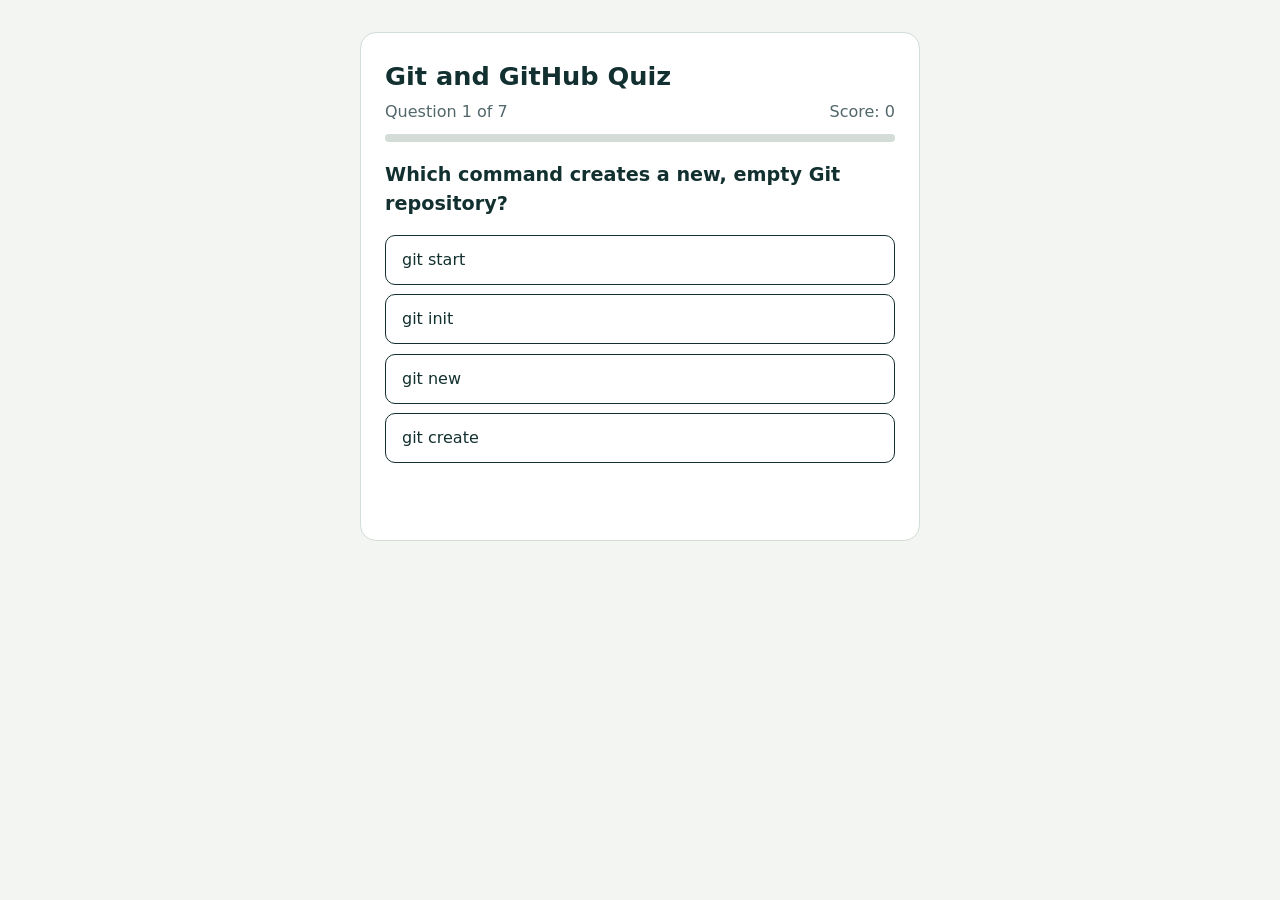
<file: quiz-app.html>
<!DOCTYPE html>
<html lang="en">
<head>
  <meta charset="UTF-8">
  <meta name="viewport" content="width=device-width, initial-scale=1">
  <title>Git and GitHub Quiz</title>
  <style>
    :root{--ink:#12302f;--paper:#f2f5f1;--line:#d3dcd6;--accent:#e8a33d;--muted:#52676a;--ok:#1b7a43;--bad:#b3261e}
    *{box-sizing:border-box}
    body{margin:0;min-height:100vh;display:grid;place-items:start center;padding:2rem 1rem;background:var(--paper);color:var(--ink);font:16px/1.5 "Segoe UI",system-ui,sans-serif}
    .quiz{width:100%;max-width:560px;background:#fff;border:1px solid var(--line);border-radius:16px;padding:1.5rem}
    h1{margin:0 0 .3rem;font-size:1.6rem}
    .meta{display:flex;justify-content:space-between;color:var(--muted);margin-bottom:.6rem}
    .bar{height:8px;background:var(--line);border-radius:999px;overflow:hidden;margin-bottom:1.2rem}
    .bar div{height:100%;width:0;background:var(--ink);transition:width .4s}
    h2{font-size:1.2rem;margin:0 0 1rem}
    .opts{display:grid;gap:.6rem}
    .opt{text-align:left;padding:.75rem 1rem;border:1.5px solid var(--ink);border-radius:10px;background:#fff;font:inherit;color:var(--ink);cursor:pointer}
    .opt:hover:not(:disabled){background:var(--paper)}
    .opt.right{background:#d9f0e2;border-color:var(--ok)}
    .opt.wrong{background:#f8d9d6;border-color:var(--bad)}
    .opt:disabled{cursor:default}
    .next{margin-top:1.2rem;padding:.7rem 1.4rem;border:0;border-radius:999px;background:var(--ink);color:#fff;font-family:inherit;font-weight:600;font-size:1rem;cursor:pointer}
    .next:hover{background:#0e2524}
    .fb{min-height:1.5em;margin-top:.8rem;font-weight:600}
    .score{font-size:3rem;font-weight:800;margin:.5rem 0}
    :focus-visible{outline:3px solid var(--accent);outline-offset:2px}
    [hidden]{display:none!important}
  </style>
</head>
<body>
  <main class="quiz">
    <h1>Git and GitHub Quiz</h1>

    <section id="game">
      <div class="meta"><span id="qnum"></span><span id="score"></span></div>
      <div class="bar"><div id="progress"></div></div>
      <h2 id="question"></h2>
      <div class="opts" id="opts"></div>
      <p class="fb" id="fb" role="status" aria-live="polite"></p>
      <button class="next" id="next" hidden>Next question</button>
    </section>

    <section id="result" hidden>
      <p>You scored</p>
      <p class="score" id="final"></p>
      <p id="msg"></p>
      <button class="next" id="again">Play again</button>
    </section>
  </main>

  <script>
    const QUESTIONS = [
      { q: 'Which command creates a new, empty Git repository?', a: ['git start', 'git init', 'git new', 'git create'], c: 1 },
      { q: 'Which command stages all changed files for the next commit?', a: ['git add .', 'git push .', 'git stage --all-files', 'git commit .'], c: 0 },
      { q: 'What does git clone do?', a: ['Deletes a repository', 'Copies a remote repository to your computer', 'Merges two branches', 'Shows commit history'], c: 1 },
      { q: 'Which command uploads your local commits to GitHub?', a: ['git pull', 'git fetch', 'git push', 'git status'], c: 2 },
      { q: 'What is GitHub Pages used for?', a: ['Hosting a free static website from a repository', 'Writing documents online', 'Scanning code for viruses', 'Managing email'], c: 0 },
      { q: 'Which command shows the commit history?', a: ['git log', 'git history', 'git show-all', 'git list'], c: 0 },
      { q: 'What is a branch in Git?', a: ['A backup folder', 'A separate line of development', 'A type of commit message', 'A remote server'], c: 1 }
    ];

    let i = 0, score = 0, locked = false;
    const $ = id => document.getElementById(id);

    function show() {
      locked = false;
      const item = QUESTIONS[i];
      $('qnum').textContent = 'Question ' + (i + 1) + ' of ' + QUESTIONS.length;
      $('score').textContent = 'Score: ' + score;
      $('progress').style.width = (i / QUESTIONS.length * 100) + '%';
      $('question').textContent = item.q;
      $('fb').textContent = '';
      $('next').hidden = true;
      $('opts').innerHTML = '';
      item.a.forEach((text, idx) => {
        const b = document.createElement('button');
        b.className = 'opt';
        b.textContent = text;
        b.addEventListener('click', () => choose(idx));
        $('opts').appendChild(b);
      });
    }

    function choose(idx) {
      if (locked) return;
      locked = true;
      const item = QUESTIONS[i];
      const buttons = $('opts').children;
      for (let k = 0; k < buttons.length; k++) {
        buttons[k].disabled = true;
        if (k === item.c) buttons[k].classList.add('right');
      }
      if (idx === item.c) {
        score++;
        $('fb').textContent = 'Correct!';
        $('fb').style.color = 'var(--ok)';
      } else {
        buttons[idx].classList.add('wrong');
        $('fb').textContent = 'Not quite. The correct answer is highlighted.';
        $('fb').style.color = 'var(--bad)';
      }
      $('score').textContent = 'Score: ' + score;
      $('next').textContent = i === QUESTIONS.length - 1 ? 'See result' : 'Next question';
      $('next').hidden = false;
      $('next').focus();
    }

    $('next').addEventListener('click', () => {
      i++;
      if (i < QUESTIONS.length) { show(); return; }
      $('game').hidden = true;
      $('result').hidden = false;
      $('final').textContent = score + ' / ' + QUESTIONS.length;
      const pct = score / QUESTIONS.length;
      $('msg').textContent = pct === 1 ? 'Perfect score!' : pct >= 0.6 ? 'Good work. Try again for a perfect score.' : 'Keep practising and try again.';
    });

    $('again').addEventListener('click', () => {
      i = 0; score = 0;
      $('result').hidden = true;
      $('game').hidden = false;
      show();
    });

    show();
  </script>
</body>
</html>
</file>
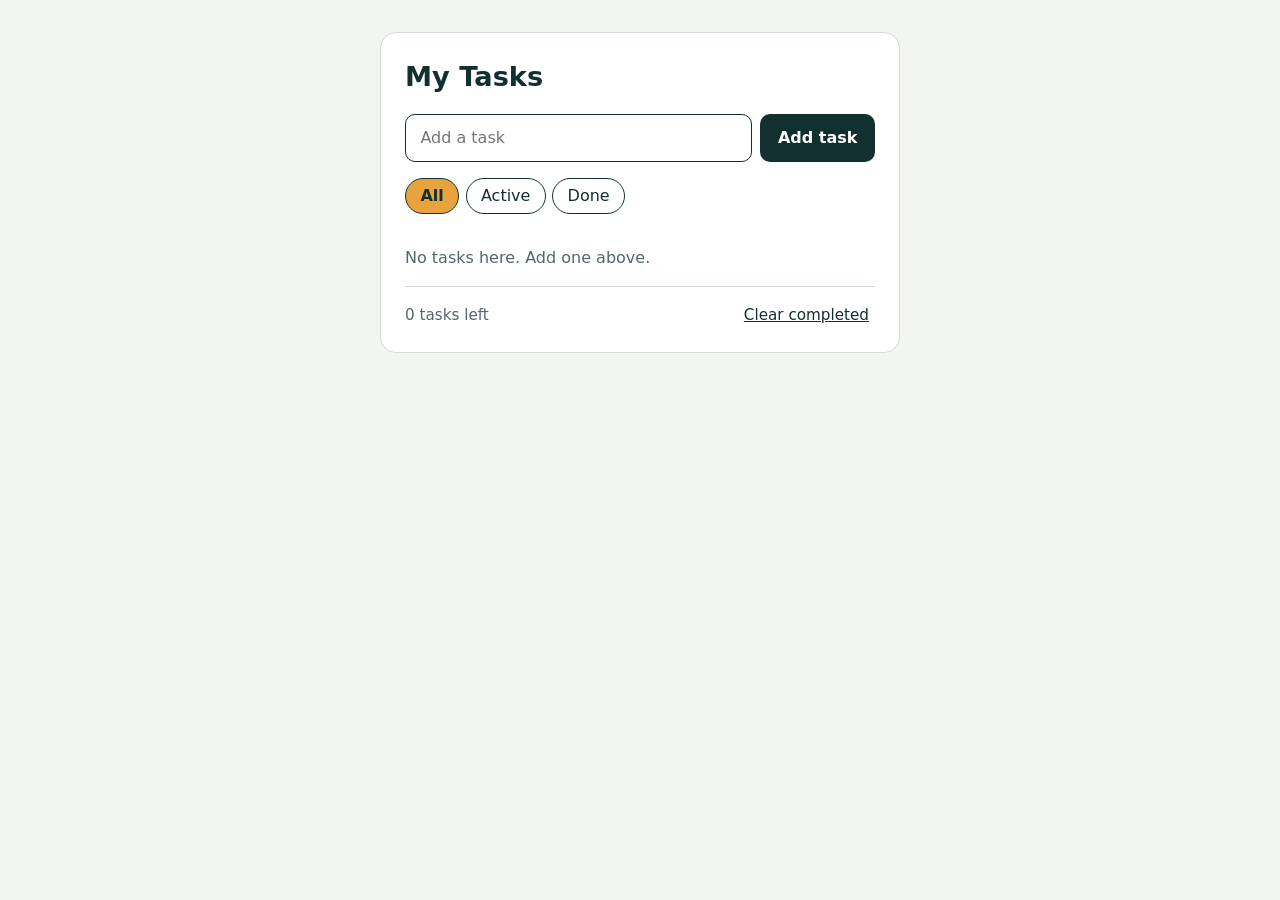
<file: todo-app.html>
<!DOCTYPE html>
<html lang="en">
<head>
  <meta charset="UTF-8">
  <meta name="viewport" content="width=device-width, initial-scale=1">
  <title>Todo List App</title>
  <style>
    :root{--ink:#12302f;--paper:#f2f5f1;--line:#d3dcd6;--accent:#e8a33d;--muted:#52676a}
    *{box-sizing:border-box}
    body{margin:0;min-height:100vh;display:grid;place-items:start center;padding:2rem 1rem;background:var(--paper);color:var(--ink);font:16px/1.5 "Segoe UI",system-ui,sans-serif}
    .app{width:100%;max-width:520px;background:#fff;border:1px solid var(--line);border-radius:16px;padding:1.5rem}
    h1{margin:0 0 1rem;font-size:1.7rem}
    form{display:flex;gap:.5rem}
    input[type=text]{flex:1;padding:.7rem .9rem;border:1.5px solid var(--ink);border-radius:10px;font:inherit}
    button{font:inherit;cursor:pointer}
    .add{padding:.7rem 1.1rem;border:0;border-radius:10px;background:var(--ink);color:#fff;font-weight:600}
    .add:hover{background:#0e2524}
    .filters{display:flex;gap:.4rem;margin:1rem 0}
    .filters button{padding:.3rem .9rem;border:1.5px solid var(--ink);border-radius:999px;background:#fff;color:var(--ink)}
    .filters button.on{background:var(--accent);font-weight:600}
    ul{list-style:none;margin:0;padding:0}
    li{display:flex;align-items:center;gap:.7rem;padding:.7rem 0;border-bottom:1px solid var(--line)}
    li span{flex:1;word-break:break-word}
    li.done span{text-decoration:line-through;color:var(--muted)}
    li input{width:1.2rem;height:1.2rem;accent-color:var(--ink)}
    .del{border:0;background:none;color:#b3261e;font-weight:600}
    .del:hover{text-decoration:underline}
    .foot{display:flex;justify-content:space-between;align-items:center;margin-top:1rem;color:var(--muted);font-size:.95rem}
    .clear{border:0;background:none;color:var(--ink);text-decoration:underline}
    .empty{color:var(--muted);padding:1rem 0}
    :focus-visible{outline:3px solid var(--accent);outline-offset:2px}
  </style>
</head>
<body>
  <main class="app">
    <h1>My Tasks</h1>
    <form id="form">
      <label for="text" hidden>New task</label>
      <input id="text" type="text" placeholder="Add a task" autocomplete="off" required>
      <button class="add" type="submit">Add task</button>
    </form>
    <div class="filters" id="filters">
      <button class="on" data-f="all">All</button>
      <button data-f="active">Active</button>
      <button data-f="done">Done</button>
    </div>
    <ul id="list"></ul>
    <div class="foot">
      <span id="count"></span>
      <button class="clear" id="clear">Clear completed</button>
    </div>
  </main>

  <script>
    const KEY = 'todo-tasks';
    let tasks = [];
    try { tasks = JSON.parse(localStorage.getItem(KEY)) || []; } catch (e) { tasks = []; }
    let filter = 'all';

    const list = document.getElementById('list');
    const count = document.getElementById('count');

    function save() {
      try { localStorage.setItem(KEY, JSON.stringify(tasks)); } catch (e) {}
    }

    function render() {
      list.innerHTML = '';
      const shown = tasks.filter(t =>
        filter === 'all' || (filter === 'done' ? t.done : !t.done));

      if (!shown.length) {
        const p = document.createElement('li');
        p.className = 'empty';
        p.textContent = 'No tasks here. Add one above.';
        list.appendChild(p);
      }

      shown.forEach(t => {
        const li = document.createElement('li');
        if (t.done) li.className = 'done';

        const box = document.createElement('input');
        box.type = 'checkbox';
        box.checked = t.done;
        box.setAttribute('aria-label', 'Mark "' + t.text + '" as done');
        box.addEventListener('change', () => { t.done = box.checked; save(); render(); });

        const label = document.createElement('span');
        label.textContent = t.text;

        const del = document.createElement('button');
        del.className = 'del';
        del.textContent = 'Delete';
        del.addEventListener('click', () => {
          tasks = tasks.filter(x => x.id !== t.id); save(); render();
        });

        li.append(box, label, del);
        list.appendChild(li);
      });

      const left = tasks.filter(t => !t.done).length;
      count.textContent = left + (left === 1 ? ' task left' : ' tasks left');
    }

    document.getElementById('form').addEventListener('submit', e => {
      e.preventDefault();
      const input = document.getElementById('text');
      const text = input.value.trim();
      if (!text) return;
      tasks.push({ id: Date.now(), text: text, done: false });
      input.value = '';
      save(); render();
    });

    document.getElementById('filters').addEventListener('click', e => {
      if (!e.target.dataset.f) return;
      filter = e.target.dataset.f;
      document.querySelectorAll('#filters button').forEach(b =>
        b.classList.toggle('on', b === e.target));
      render();
    });

    document.getElementById('clear').addEventListener('click', () => {
      tasks = tasks.filter(t => !t.done); save(); render();
    });

    render();
  </script>
</body>
</html>
</file>
